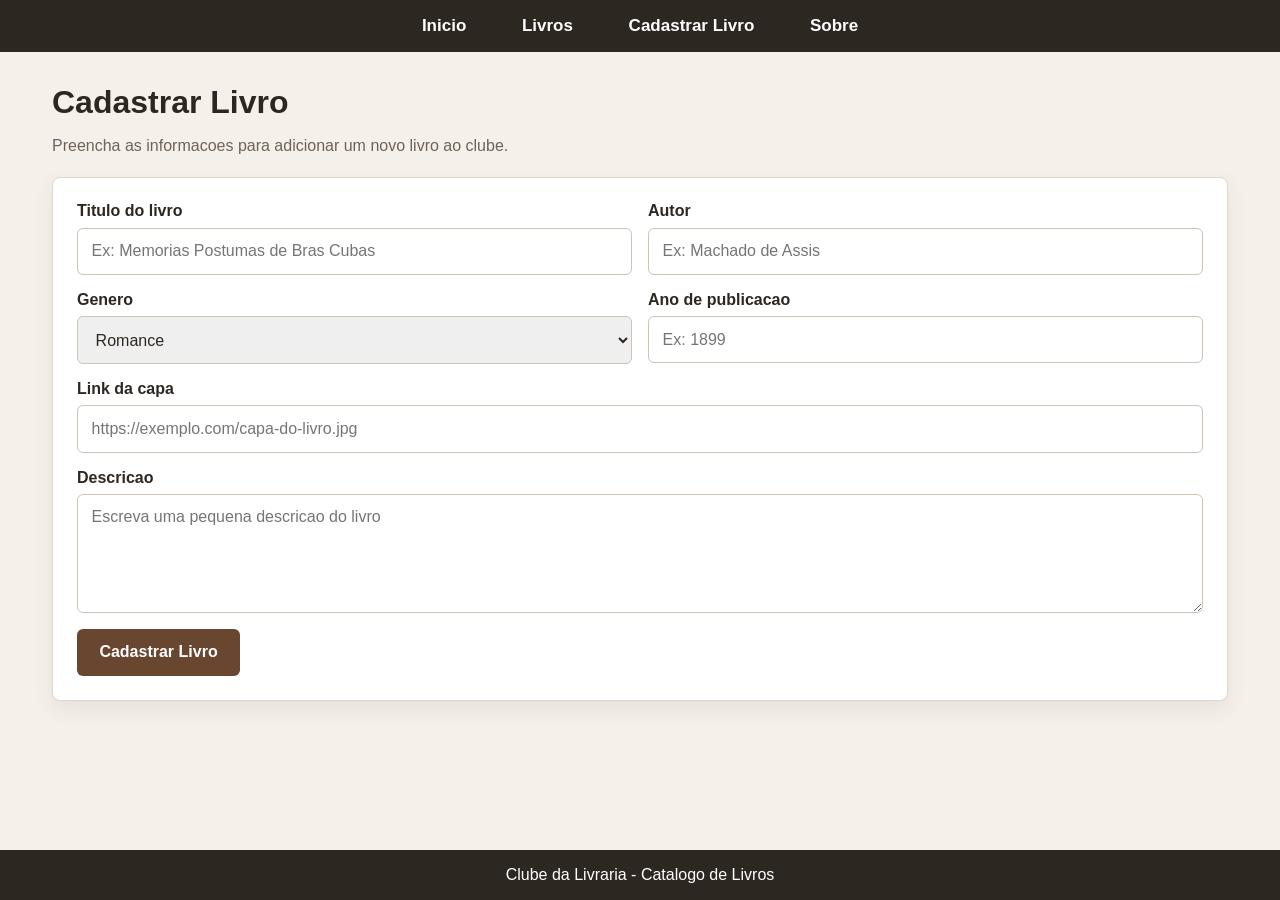
<file: cadastrar.html>
﻿<!DOCTYPE html>
<html lang="pt-br">
<head>
    <meta charset="UTF-8">
    <meta name="viewport" content="width=device-width, initial-scale=1.0">
    <meta name="description" content="Formulario visual para cadastrar um livro no Clube da Livraria.">
    <link rel="stylesheet" href="style.css">
    <title>Cadastrar Livro - Clube da Livraria</title>
</head>
<body>
    <header>
        <nav>
            <ul>
                <li><a href="index.html#inicio">Inicio</a></li>
                <li><a href="index.html#livros">Livros</a></li>
                <li><a href="cadastrar.html">Cadastrar Livro</a></li>
                <li><a href="sobre.html">Sobre</a></li>
            </ul>
        </nav>
    </header>

    <main>
        <section class="cadastro-livro">
            <div class="titulo-secao">
                <h1>Cadastrar Livro</h1>
                <p>Preencha as informacoes para adicionar um novo livro ao clube.</p>
            </div>

            <form>
                <div class="grupo-formulario">
                    <label for="titulo">Titulo do livro</label>
                    <input type="text" id="titulo" name="titulo" placeholder="Ex: Memorias Postumas de Bras Cubas">
                </div>

                <div class="grupo-formulario">
                    <label for="autor">Autor</label>
                    <input type="text" id="autor" name="autor" placeholder="Ex: Machado de Assis">
                </div>

                <div class="grupo-formulario">
                    <label for="genero">Genero</label>
                    <select id="genero" name="genero">
                        <option>Romance</option>
                        <option>Fantasia</option>
                        <option>Drama</option>
                        <option>Ficcao cientifica</option>
                        <option>Literatura brasileira</option>
                    </select>
                </div>

                <div class="grupo-formulario">
                    <label for="ano">Ano de publicacao</label>
                    <input type="number" id="ano" name="ano" placeholder="Ex: 1899">
                </div>

                <div class="grupo-formulario grupo-formulario-completo">
                    <label for="capa">Link da capa</label>
                    <input type="url" id="capa" name="capa" placeholder="https://exemplo.com/capa-do-livro.jpg">
                </div>

                <div class="grupo-formulario grupo-formulario-completo">
                    <label for="descricao">Descricao</label>
                    <textarea id="descricao" name="descricao" rows="5" placeholder="Escreva uma pequena descricao do livro"></textarea>
                </div>

                <button type="submit">Cadastrar Livro</button>
            </form>
        </section>
    </main>

    <footer>
        <p>Clube da Livraria - Catalogo de Livros</p>
    </footer>
</body>
</html>
</file>
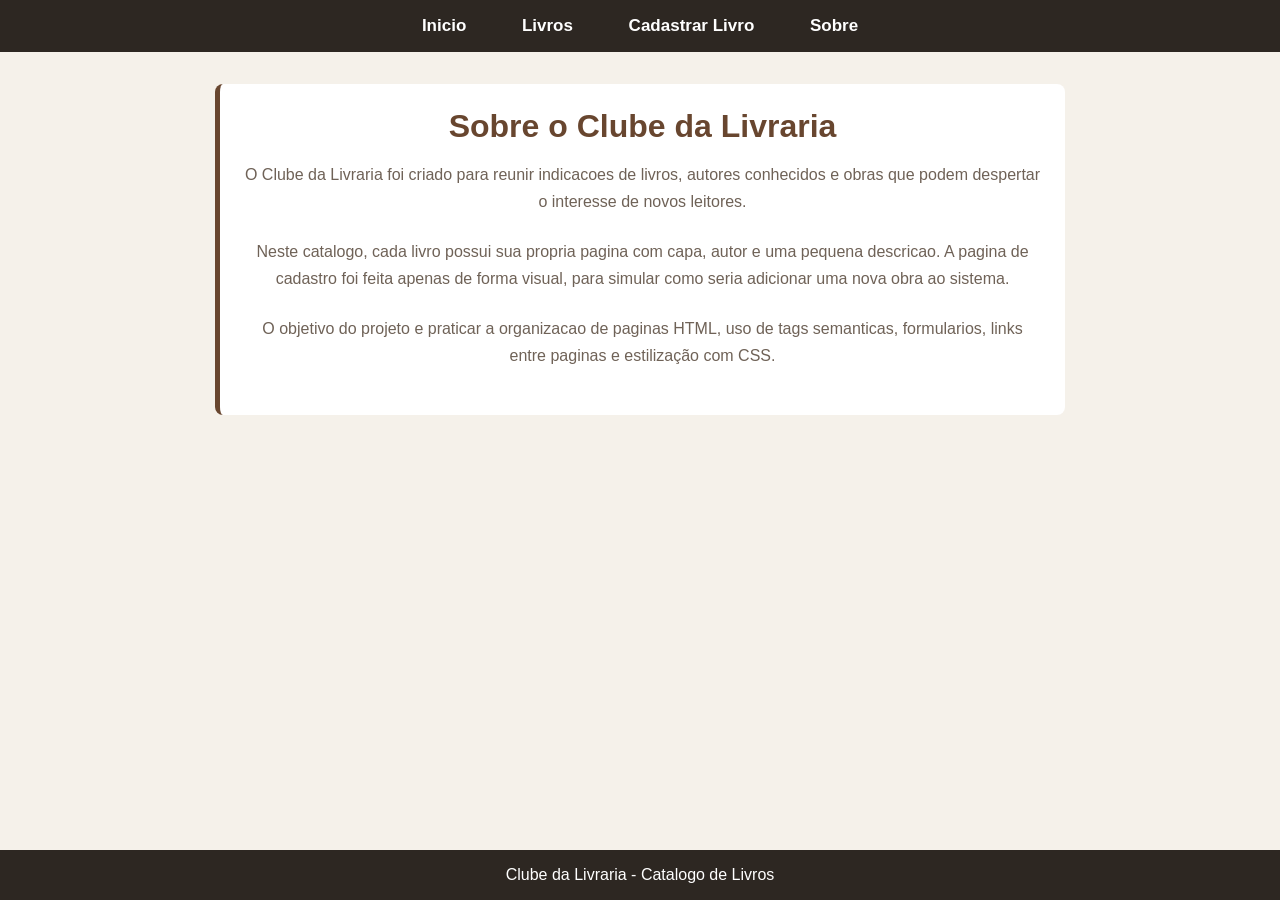
<file: sobre.html>
<!DOCTYPE html>
<html lang="pt-br">
<head>
    <meta charset="UTF-8">
    <meta name="viewport" content="width=device-width, initial-scale=1.0">
    <meta name="description" content="Pagina sobre o Clube da Livraria e seu catalogo de livros.">
    <link rel="stylesheet" href="style.css">
    <title>Sobre - Clube da Livraria</title>
</head>
<body>
    <header>
        <nav>
            <ul>
                <li><a href="index.html#inicio">Inicio</a></li>
                <li><a href="index.html#livros">Livros</a></li>
                <li><a href="cadastrar.html">Cadastrar Livro</a></li>
                <li><a href="sobre.html">Sobre</a></li>
            </ul>
        </nav>
    </header>

    <main>
        <section class="sobre pagina-sobre">
            <h1>Sobre o Clube da Livraria</h1>
            <p>O Clube da Livraria foi criado para reunir indicacoes de livros, autores conhecidos e obras que podem despertar o interesse de novos leitores.</p>
            <p>Neste catalogo, cada livro possui sua propria pagina com capa, autor e uma pequena descricao. A pagina de cadastro foi feita apenas de forma visual, para simular como seria adicionar uma nova obra ao sistema.</p>
            <p>O objetivo do projeto e praticar a organizacao de paginas HTML, uso de tags semanticas, formularios, links entre paginas e estilização com CSS.</p>
        </section>
    </main>

    <footer>
        <p>Clube da Livraria - Catalogo de Livros</p>
    </footer>
</body>
</html>
</file>
<file: style.css>
﻿* {
    margin: 0;
    padding: 0;
    box-sizing: border-box;
}

body {
    font-family: Arial, sans-serif;
    background-color: #f5f1ea;
    color: #2d2722;
    min-height: 100vh;
    display: flex;
    flex-direction: column;
}

header {
    background: #2d2722;
    color: #fff;
    padding: 16px 0;
    text-align: center;
    position: sticky;
    top: 0;
    z-index: 10;
}

header nav a {
    color: #fff;
    text-decoration: none;
    font-size: 17px;
    font-weight: 600;
}

header nav a:hover {
    color: #e7c9a4;
}

header nav ul {
    list-style: none;
}

header nav ul li {
    display: inline-block;
    margin: 0 1.6rem;
}

main {
    flex: 1;
    margin: 0 auto;
    max-width: 1240px;
    padding: 2rem;
    width: 100%;
}

.banner {
    background: linear-gradient(rgba(45, 39, 34, 0.75), rgba(45, 39, 34, 0.75)), url("https://images.unsplash.com/photo-1507842217343-583bb7270b66?auto=format&fit=crop&w=1400&q=80");
    background-position: center;
    background-size: cover;
    border-radius: 8px;
    color: #fff;
    margin-bottom: 2rem;
    padding: 5rem 2rem;
    text-align: center;
}

.banner h1 {
    font-size: 2.6rem;
    margin-bottom: 1rem;
}

.banner p {
    font-size: 1.2rem;
}

.livros-destaque,
.cadastro-livro,
.sobre {
    margin-bottom: 2.5rem;
}

.livros-destaque h2,
.cadastro-livro h1,
.cadastro-livro h2,
.sobre h2 {
    font-size: 2rem;
    margin-bottom: 1rem;
}

.lista-livros {
    display: grid;
    gap: 1.8rem;
    grid-template-columns: repeat(3, 1fr);
}

.item-livro {
    background: #fff;
    border: 1px solid #e0d7cb;
    border-radius: 8px;
    box-shadow: 0 8px 20px rgba(45, 39, 34, 0.08);
    color: #2d2722;
    display: block;
    padding: 1.2rem;
    text-align: center;
    text-decoration: none;
    transition: transform 0.2s, box-shadow 0.2s;
}

.item-livro:hover {
    box-shadow: 0 12px 26px rgba(45, 39, 34, 0.16);
    transform: translateY(-4px);
}

.item-livro img {
    background: #ddd;
    border-radius: 6px;
    height: 320px;
    margin-bottom: 1rem;
    object-fit: cover;
    width: 100%;
}

.item-livro h3 {
    font-size: 1.2rem;
    margin-bottom: 0.4rem;
}

.item-livro p {
    color: #6f6257;
    margin-bottom: 0.8rem;
}

.item-livro span {
    background: #efe5d8;
    border-radius: 20px;
    color: #68462f;
    display: inline-block;
    font-size: 0.85rem;
    font-weight: 700;
    padding: 0.35rem 0.8rem;
}

.detalhe-livro {
    align-items: center;
    background: #fff;
    border: 1px solid #e0d7cb;
    border-radius: 8px;
    box-shadow: 0 8px 20px rgba(45, 39, 34, 0.08);
    display: none;
    gap: 2rem;
    grid-template-columns: 1fr 280px;
    margin-top: 1.5rem;
    padding: 1.5rem;
}

.detalhe-livro:target {
    display: grid;
}

.pagina-detalhe {
    display: grid;
    margin-top: 0;
}

.detalhe-livro h1 {
    color: #68462f;
    font-size: 1rem;
    margin-bottom: 0.5rem;
    text-transform: uppercase;
}

.detalhe-livro h2,
.detalhe-livro h3 {
    font-size: 1.6rem;
    margin-bottom: 0.8rem;
}

.detalhe-livro p {
    color: #55483f;
    line-height: 1.6;
    margin-bottom: 0.8rem;
}

.detalhe-livro img {
    border-radius: 6px;
    height: 380px;
    object-fit: cover;
    width: 100%;
}

.link-voltar {
    background: #68462f;
    border-radius: 6px;
    color: #fff;
    display: inline-block;
    font-weight: 700;
    margin-top: 0.6rem;
    padding: 0.75rem 1rem;
    text-decoration: none;
}

.link-voltar:hover {
    background: #4d3322;
}

.titulo-secao p,
.sobre p {
    color: #6f6257;
    margin-bottom: 1.4rem;
}

form {
    background: #fff;
    border: 1px solid #e0d7cb;
    border-radius: 8px;
    box-shadow: 0 8px 20px rgba(45, 39, 34, 0.08);
    display: grid;
    gap: 1rem;
    grid-template-columns: repeat(2, 1fr);
    padding: 1.5rem;
}

.grupo-formulario {
    display: flex;
    flex-direction: column;
}

.grupo-formulario-completo {
    grid-column: 1 / -1;
}

label {
    font-weight: 700;
    margin-bottom: 0.45rem;
}

input,
select,
textarea {
    border: 1px solid #cfc3b5;
    border-radius: 6px;
    color: #2d2722;
    font: inherit;
    padding: 0.85rem;
}

textarea {
    resize: vertical;
}

button {
    background: #68462f;
    border: none;
    border-radius: 6px;
    color: #fff;
    cursor: pointer;
    font-size: 1rem;
    font-weight: 700;
    padding: 0.9rem 1.4rem;
    width: fit-content;
}

button:hover {
    background: #4d3322;
}

.sobre {
    background: #fff;
    border-left: 5px solid #68462f;
    border-radius: 8px;
    padding: 1.5rem;
}

.pagina-sobre {
    margin: 0 auto;
    max-width: 850px;
    text-align: center;
}

.pagina-sobre h1 {
    color: #68462f;
    font-size: 2rem;
    margin-bottom: 1rem;
}

.pagina-sobre p {
    line-height: 1.7;
}

footer {
    background: #2d2722;
    color: #fff;
    padding: 1rem;
    text-align: center;
}

@media (max-width: 850px) {
    header nav ul li {
        margin: 0.5rem;
    }

    main {
        padding: 1rem;
    }

    .lista-livros,
    form,
    .detalhe-livro {
        grid-template-columns: 1fr;
    }

    .detalhe-livro img {
        max-width: 260px;
        justify-self: center;
    }

    .banner {
        padding: 3.5rem 1rem;
    }

    .banner h1 {
        font-size: 2rem;
    }
}
</file>
